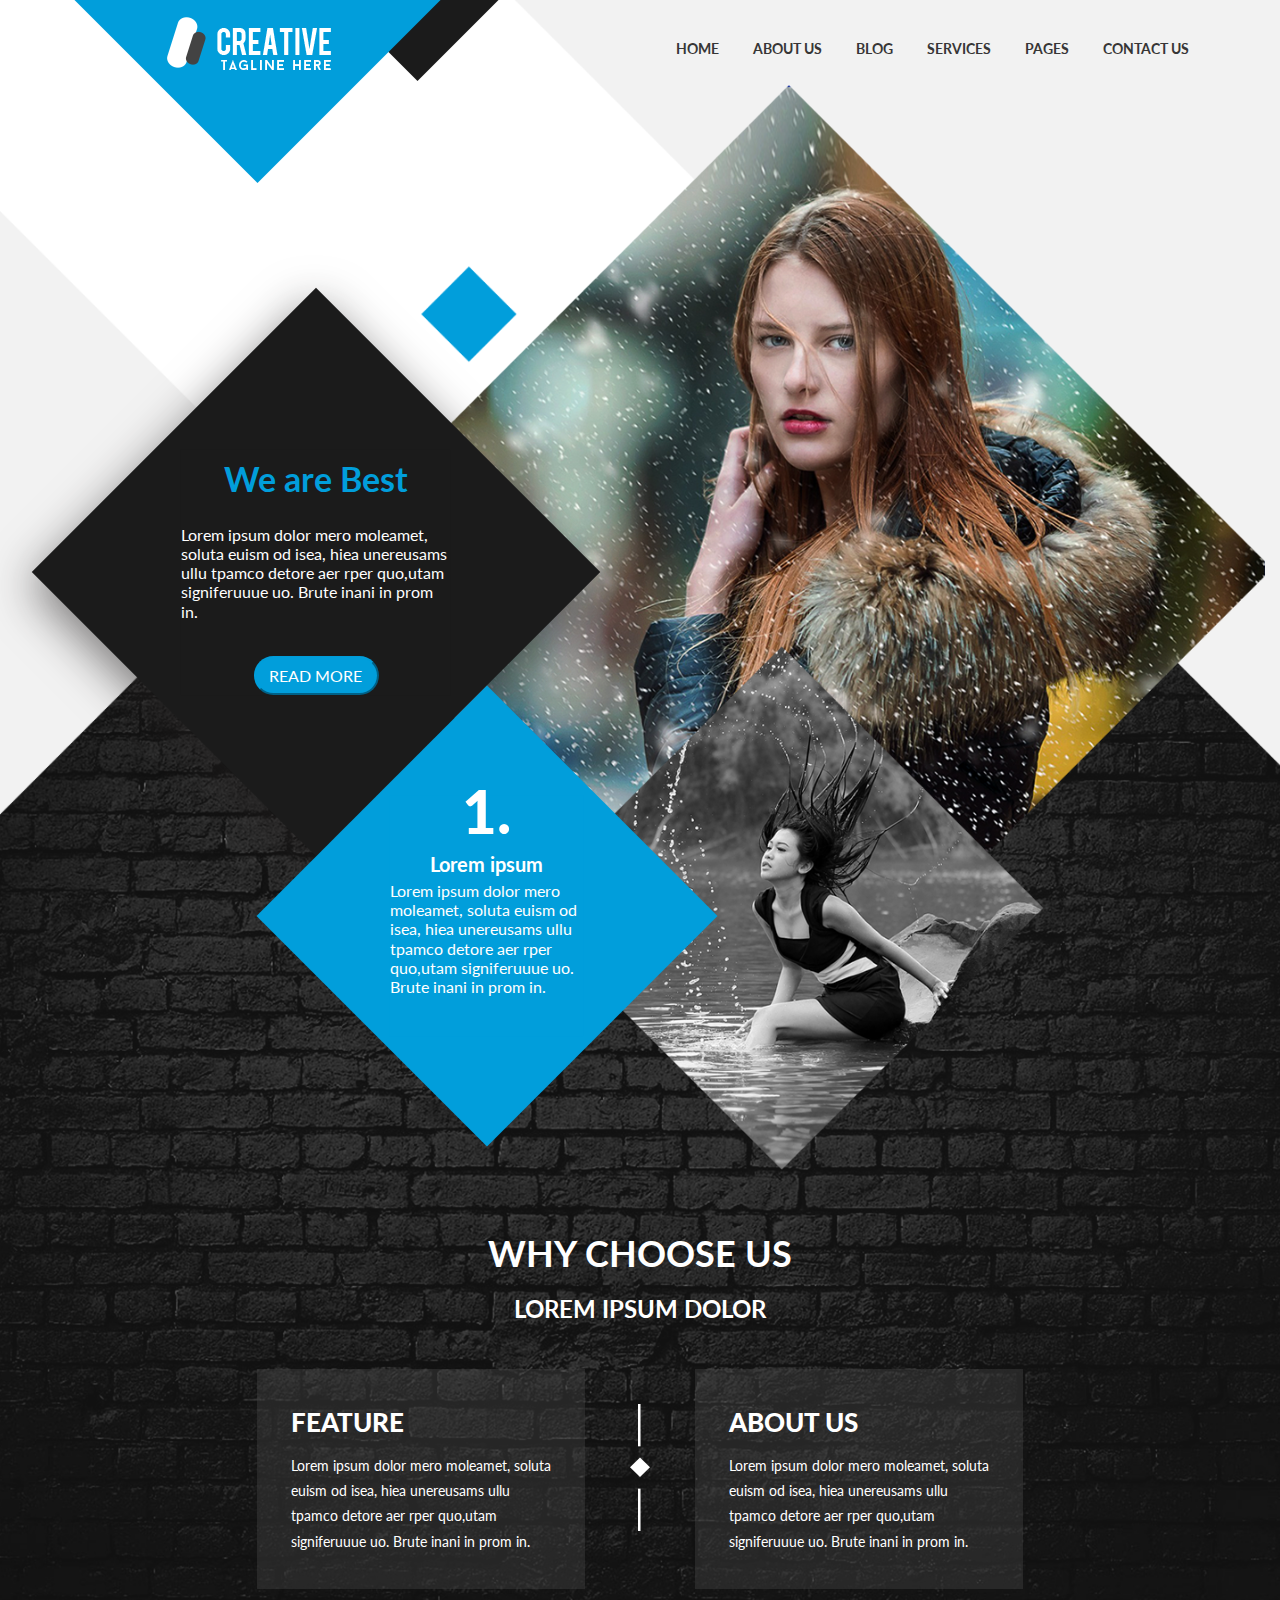
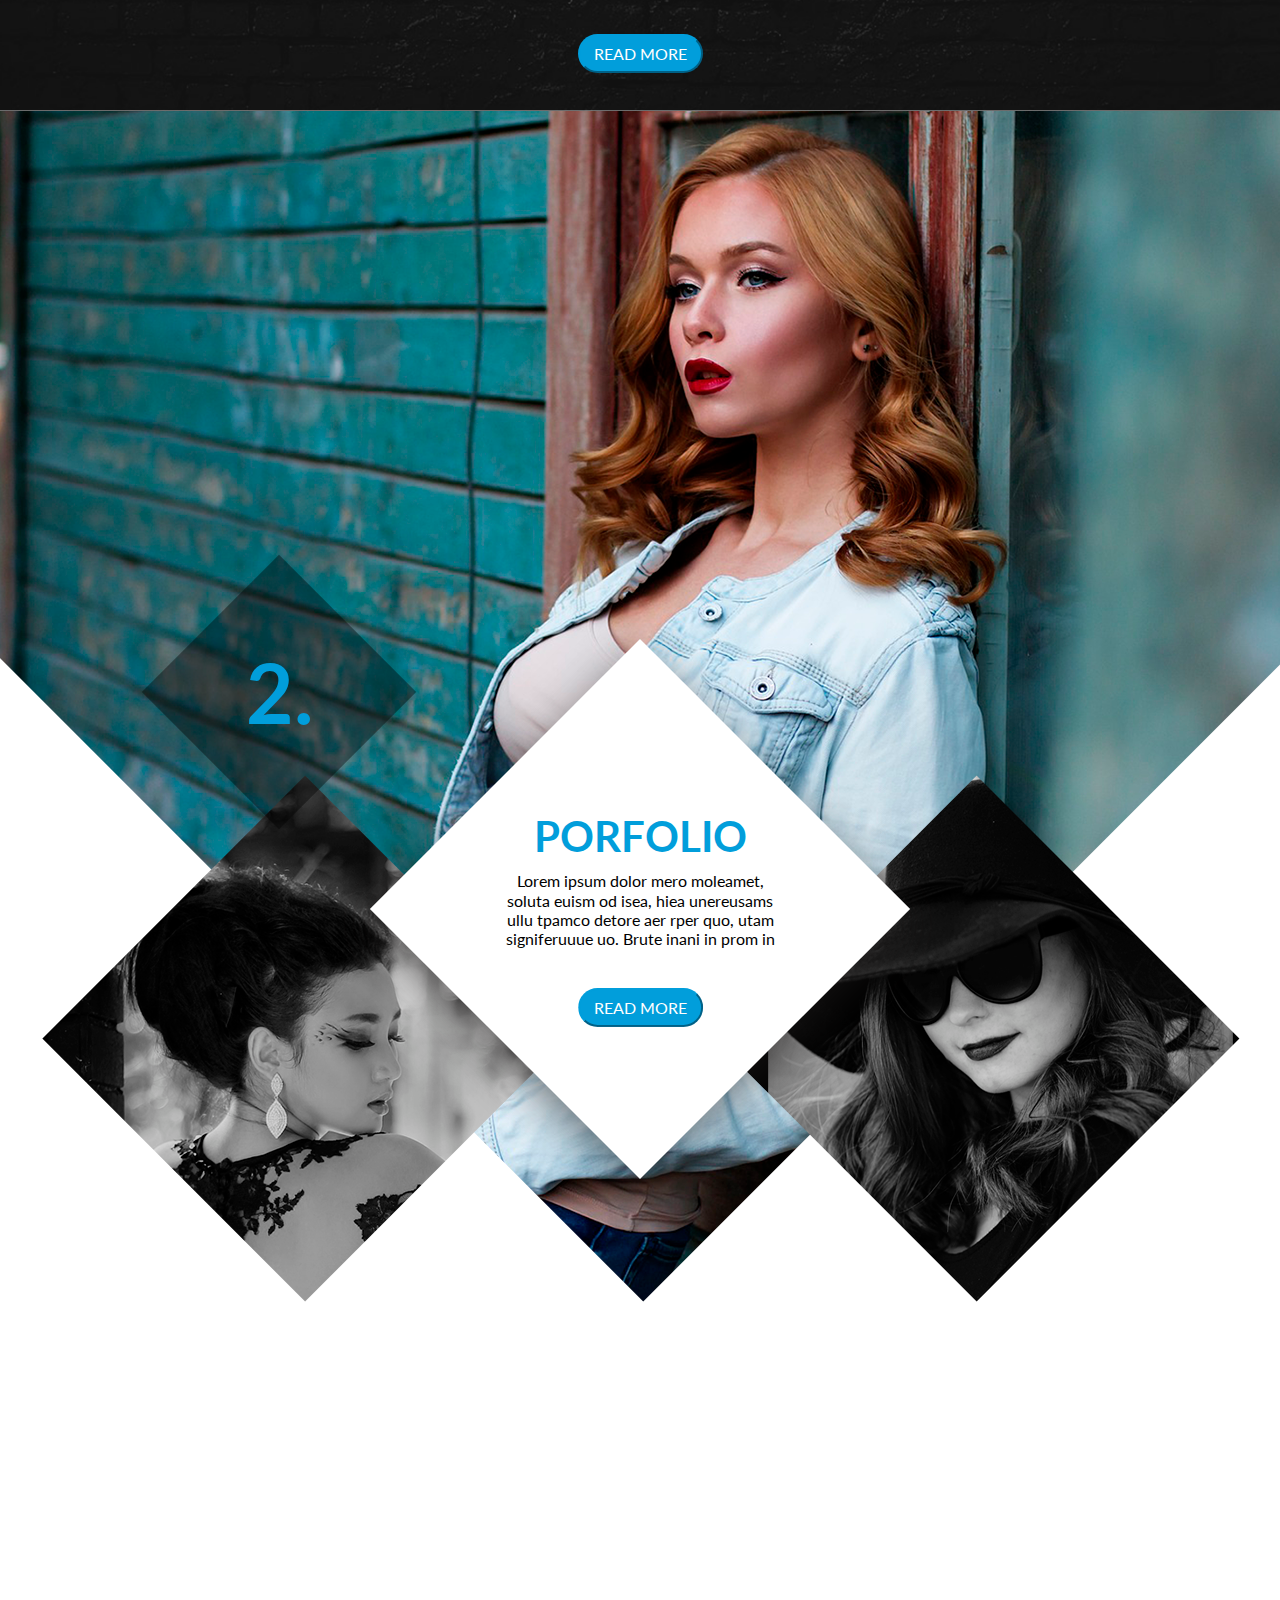
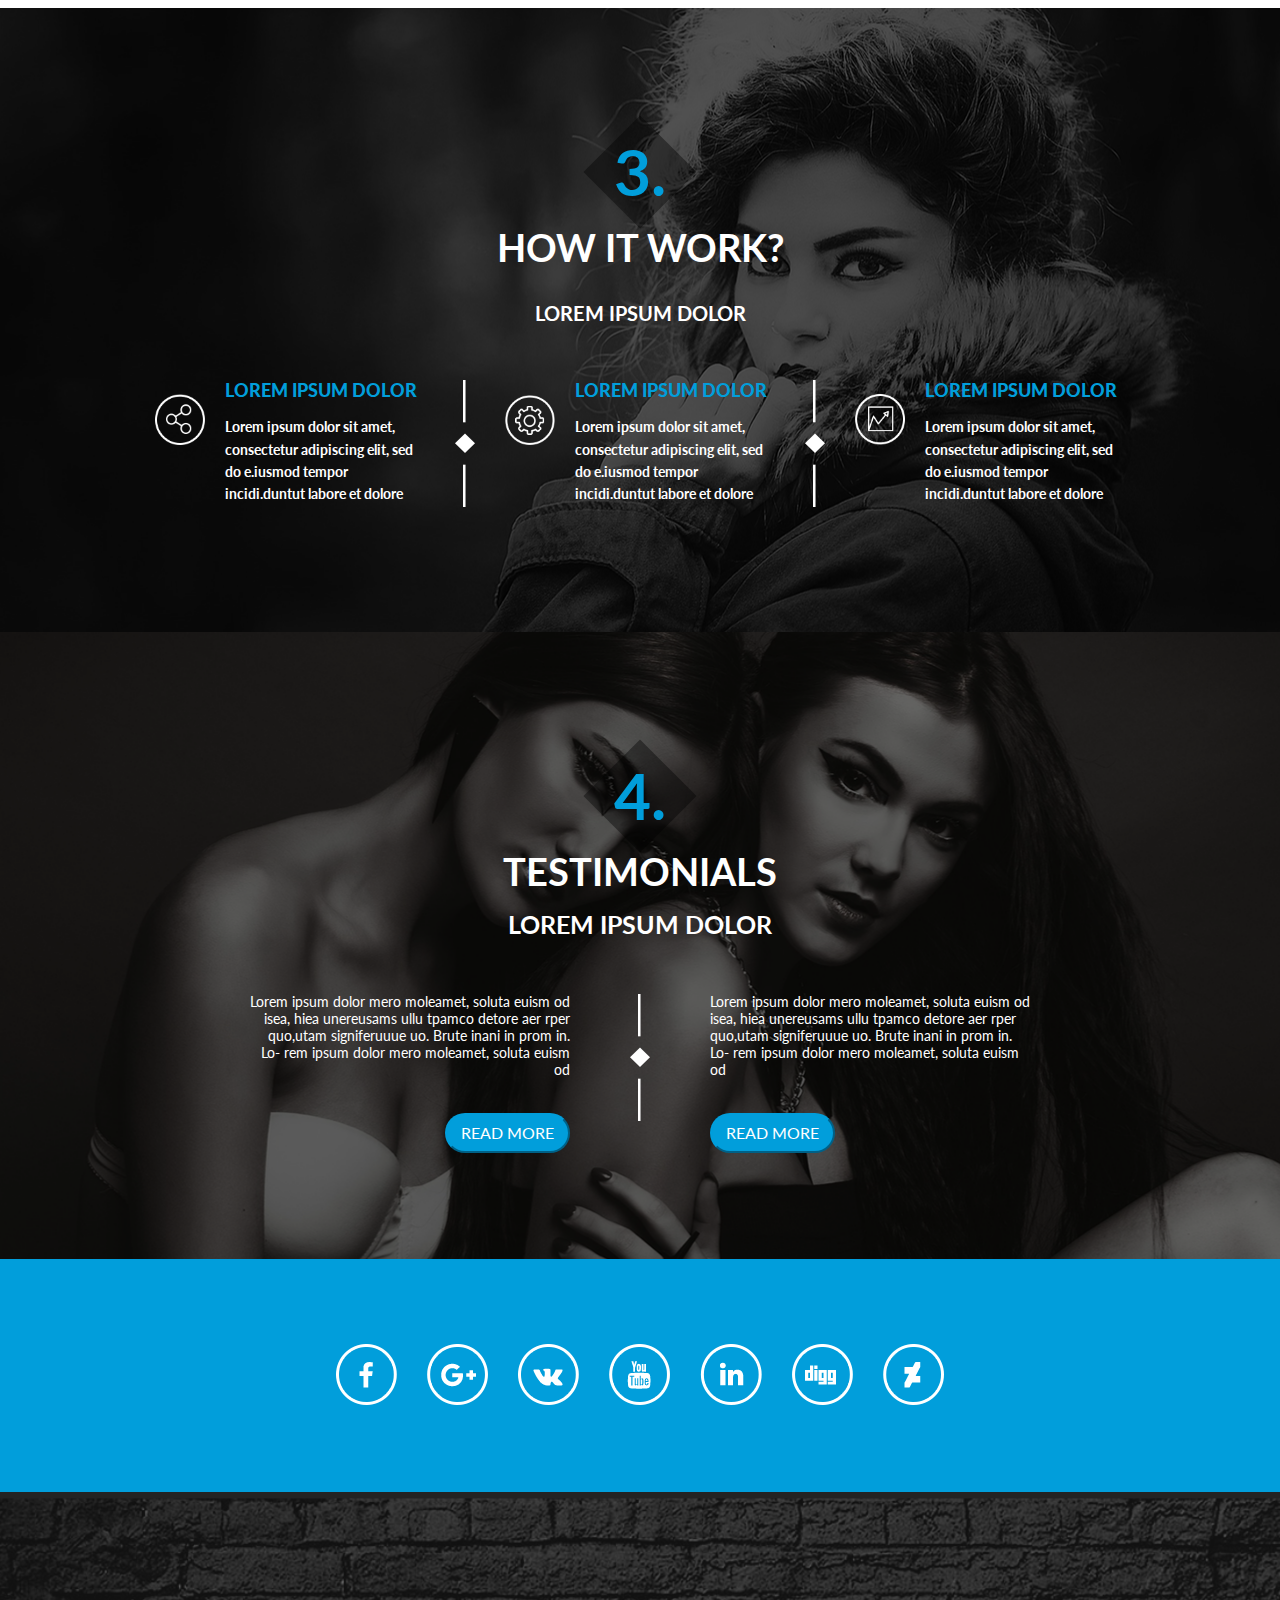
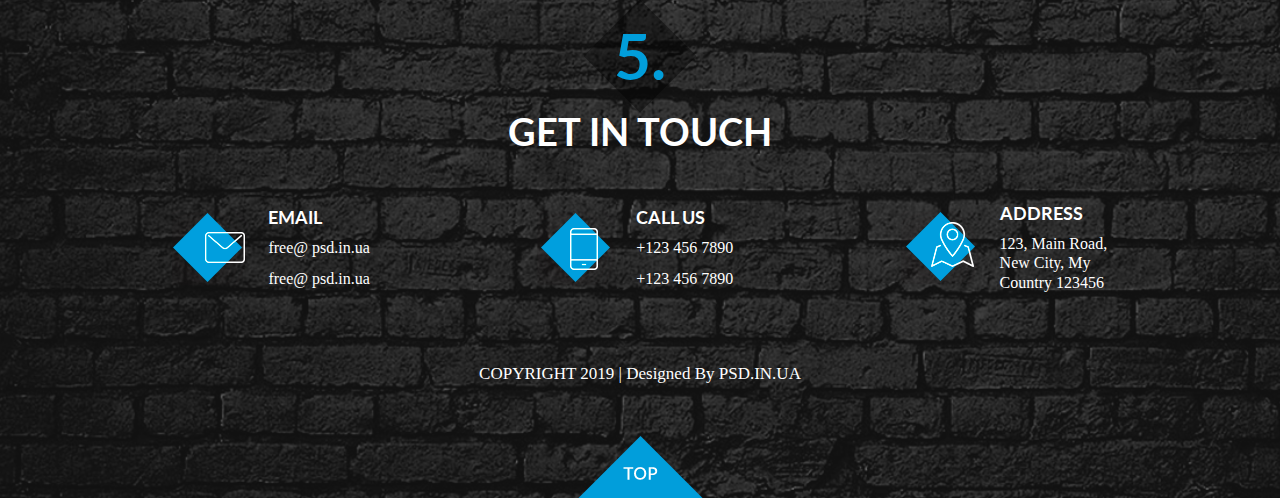
<file: index.html>
<!DOCTYPE html>
<html lang="en">
    <head>
    <meta charset="UTF-8">
    <title>sovremennyiy-maket-sayta-portfolio</title>
    <meta name="viewport" content="width=device-width, initial-scale=1">
    <link rel="stylesheet" href="css/style.css">
    <link rel="preconnect" href="https://fonts.googleapis.com">
    <link rel="preconnect" href="https://fonts.gstatic.com" crossorigin>
    <link href="https://fonts.googleapis.com/css2?family=Lato:ital,wght@0,300;0,400;0,700;0,900;1,300&display=swap" rel="stylesheet">
    </head>
<body>
    <header class="container_padding" >   
        <div class="container_header">
            <div>
                <a class="header_logo" href="#">
                    <img src="media/images/Logo.png" alt="logo"> 
                </a> 
            </div>
            <nav class="nav">
                <ul class="nav-ul">
                    <li class="nav-li"><a class="nav-link" href="#">Home</a></li>
                    <li class="nav-li"><a class="nav-link" href="#">About Us</a></li>
                    <li class="nav-li"><a class="nav-link" href="#">Blog</a></li>
                    <li class="nav-li"><a class="nav-link" href="#">Services</a></li>
                    <li class="nav-li"><a class="nav-link" href="#">Pages</a></li>
                    <li class="nav-li"><a class="nav-link" href="#">Contact Us</a></li>
                </ul>
            </nav>
        </div>
            <div class="we_are">
                <div class="black_square">
                    <div class="title_black">
                        <h4>We are Best</h4>
                        <p>
                            Lorem ipsum dolor  mero moleamet, soluta euism od isea, hiea unereusams ullu tpamco detore  aer rper quo,utam signiferuuue uo. Brute inani in prom in.
                        </p>
                        <div class="read-more-general">
                            <button class="read-more">Read More</button>
                        </div>
                    </div>   
                </div>
                <div class="we-are-img">
                    <img src="media/images/rectangle!123.png" alt="">    
                </div>
                <div class="blue_square">
                    <div class="title_blue">
                        <h3>1.</h3>
                        <h4>Lorem ipsum</h4>
                        <p>
                            Lorem ipsum dolor  mero moleamet, soluta euism od isea, hiea unereusams ullu tpamco detore  aer rper quo,utam signiferuuue uo. Brute inani in prom in.
                        </p>
                    </div>   
                </div>
            </div>    
        
        <div class="why-choose-us">
            <h2>Why Choose us</h2>
            <h4>Lorem ipsum dolor</h4>
            <div class="feature-about-us">
                <div class="feature">
                    <h3>Feature</h3>
                    <p>
                        Lorem ipsum dolor  mero moleamet, soluta euism od isea, hiea unereusams ullu tpamco detore  aer rper quo,utam signiferuuue uo. Brute inani in prom in.
                    </p>
                </div>
                <span class="line-square-one"></span>
                <div class="about-us">
                    <h3>About us</h3>
                    <p>Lorem ipsum dolor  mero moleamet, soluta euism od isea, hiea unereusams ullu tpamco detore  aer rper quo,utam signiferuuue uo. Brute inani in prom in.
                    </p>
                </div>
            </div>
            <div class="read-more-general more-general">
                <button class="read-more">Read More</button>
            </div>
        </div>
    </header>
    <main>
    <section class="porfolio">
        <div class="container_padding">
            <div class="number-two">
                <div class="number-two-rotate">
                <span>2.</span>
                </div>
            </div>
            <div class="white-square">
                <div class="title-white">
                    <h4>Porfolio</h4>
                    <p>
                        Lorem ipsum dolor  mero moleamet,
                        soluta euism od isea, hiea unereusams
                        ullu tpamco detore  aer rper quo, 
                        utam signiferuuue uo. Brute inani in prom in
                    </p>
                    <div class="read-more-general">
                        <button class="read-more">Read More</button>
                    </div>
                </div>   
            </div>
        </div>
    </section>
    <section class="how-work">
        <div class="how-it-work container_padding">
            <div class="number-third">
                <div class="rotate">
                    <span>3.</span>
                </div>
            </div>
            <h2>How it work?</h2>
            <h4>Lorem ipsum dolor</h4>
            <div class="about-lorem">
                <span class="line-square line-square-first "></span>
                <div class="inside-lorem">
                    <img src="media/images/Vector-Smart-Object1.png" alt="">
                    <div class="inside-about-work">
                        <h3>Lorem ipsum dolor</h3>
                        <p>
                            Lorem ipsum dolor sit amet, 
                            consectetur adipiscing elit, sed
                            do e.iusmod tempor 
                            incidi.duntut labore et dolore
                        </p>
                    </div>
                </div>
                <span class="line-square"></span>
                <div class="inside-lorem">
                    <img src="media/images/Vector-Smart-Object2.png" alt="">
                    <div class="inside-about-work">
                        <h3>Lorem ipsum dolor</h3>
                        <p>
                            Lorem ipsum dolor sit amet, 
                            consectetur adipiscing elit, sed
                            do e.iusmod tempor 
                            incidi.duntut labore et dolore
                        </p>
                    </div>
                </div>
                <span class="line-square line-square-two"></span>
                <div class="inside-lorem">
                    <img src="media/images/Vector-Smart-Object3.png" alt="">
                    <div class="inside-about-work">
                        <h3>Lorem ipsum dolor</h3>
                        <p>
                            Lorem ipsum dolor sit amet, 
                            consectetur adipiscing elit, sed
                            do e.iusmod tempor 
                            incidi.duntut labore et dolore
                        </p>
                    </div>
                </div>
            </div>
        </div>
    </section>
    <section class="testimonials">
        <div class="testimonials-block container_padding">
            <div class="number-four">
                <div class="rotate">
                    <span>4.</span>
                </div>
            </div>
            <h2>Testimonials</h2>
            <h4>Lorem ipsum dolor</h4>
            <div class="about-lorem">
                <div class="inside-testimonials-left">
                    <p>
                        Lorem ipsum dolor  mero moleamet, soluta euism od
                        isea, hiea unereusams ullu tpamco detore  aer rper
                        quo,utam signiferuuue uo. Brute inani in prom in. Lo-
                        rem ipsum dolor  mero moleamet, soluta euism od
                    </p>
                    <div class="read-more-general">
                        <button class="read-more">Read More</button>
                    </div>
                </div>
                <span class="line-square"></span>
                <div class="inside-testimonials-right">
                    <p>
                        Lorem ipsum dolor  mero moleamet, soluta euism od
                        isea, hiea unereusams ullu tpamco detore  aer rper
                        quo,utam signiferuuue uo. Brute inani in prom in. Lo-
                        rem ipsum dolor  mero moleamet, soluta euism od
                    </p>
                    <div class="read-more-general">
                        <button class="read-more">Read More</button>
                    </div>
                </div>
            </div>
        </div>
    </section>
    <footer>
        <div class="social container_padding">
            <ul class="social-icons">
                <li><a href="#"><img src="media/images/Facebook.png" alt=""></a></li>
                <li><a href="#"><img src="media/images/G+.png" alt=""></a></li>
                <li><a href="#"><img src="media/images/VK.png" alt=""></a></li>
                <li><a href="#"><img src="media/images/you.png" alt=""></a></li>
                <li><a href="#"><img src="media/images/in.png" alt=""></a></li>
                <li><a href="#"><img src="media/images/digg.png" alt=""></a></li>
                <li><a href="#"><img src="media/images/Zz.png" alt=""></a></li>
            </ul>
        </div>
        <div class="get-in-touch container_padding">
            <div class="nubmer-five">
                <div class="rotate">
                    <span>5.</span>
                </div>
            </div>
            <h2>Get in Touch</h2>
            <div class="contacts">
                <div class="get-in-touch-block">
                    <img src="media/images/email.png" alt="">
                    <div class="about-contact">    
                        <span>Email</span>
                        <a href="mailto:free@psd.in.ua">free@ psd.in.ua</a>
                        <a href="mailto:free@psd.in.ua">free@ psd.in.ua</a>
                    </div> 
                </div>
                <div class="get-in-touch-block">
                    <img src="media/images/call-us.png" alt="">
                    <div class="about-contact"> 
                        <span>Call Us</span>
                        <a href="tel:+123 456 7890">+123 456 7890</a>
                        <a href="tel:+123 456 7890">+123 456 7890</a>
                    </div>
                </div>
                <div class="get-in-touch-block">
                    <img src="media/images/address.png" alt="">
                    <div class="about-contact">
                        <span>Address</span>
                        <a href="https://www.google.com.ua/maps/search/123,
                            +Main+Road,+New+City,+My+Country+123456
                            /@-37.7193182,145.0249329,11.49z?hl=ru">
                            123, Main Road, New City, My Country 123456
                        </a>
                    </div>
                </div>
            </div>
            <p>
              COPYRIGHT 2019 | Designed By PSD.IN.UA  
            </p>
        </div>
        <a class="top" href="#"><img src="media/images/Top.png" alt=""></a>
    </footer>
    </main>
</body>
</html>
</file>
<file: css/style.css>
/* сброс стилей браузера */
html, body, div, span, applet, object, iframe,
 h1, h2, h3, h4, h5, h6, p, blockquote, pre,
 a, abbr, acronym, address, big, cite, code,
 del, dfn, em, font, img, ins, kbd, q, s, samp,
 small, strike, strong, sub, sup, tt, var,
 b, u, i, center,
 dl, dt, dd, ol, ul, li,
 fieldset, form, label, legend,
 table, caption, tbody, tfoot, thead, tr, th, td {
 margin: 0; /* нулевая граница */
 padding: 0; /* нулевые отступы */
 border: 0; /* больше всего для картинок в IE6 */
 outline: 0; /* точечная граница вокруг ссылок в Firefox */
 font-size: 100%;
 vertical-align: baseline;
 background: transparent;
 }

 * {
    box-sizing: border-box;
 }

 body {
 line-height: 1;
 }
 ol, ul {
 list-style: none; /* маркеры без кружочков */
 }
 blockquote, q {
 quotes: none;
 }
 blockquote:before, blockquote:after,
 q:before, q:after {
 content: '';
 content: none;
 }
 :focus {
 outline: 0; /* Firefox выделяет рамкой из точек все ссылки при нажатии */
 }
 ins {
 text-decoration: none;
 }
 del {
 text-decoration: line-through;
 }
 table {
 border-collapse: collapse; /* cellspacing="0" */
 border-spacing: 0;
} /* конец кода сброса стилей браузера */


body {
   font-family: 'Lato', sans-serif;
   background-color: #ffffff;
}

h1 {
   font: 700 36px/1.2 'Lato', sans-serif;
}
h2 {
   font: 700 28px/1.2 'Lato', sans-serif;
}
h3 {
   font: 900 24px/1.2 'Lato', sans-serif;
}
h4 {
   font: 700 16px/1.2 'Lato', sans-serif;
}
p {
  font: 400 14px/1.2 'Lato', sans-serif; 
}
header {
   background-image: url(..//media/images/Rectangle444.png);
   background-repeat: no-repeat;
   background-size: cover;
}

.container_padding {
   padding: 0 15px;
}
.container_header {
   display: flex;
   flex-flow: row wrap;
   justify-content: space-evenly;
}
 
.header_logo img { 
   margin: 0 auto;
   max-width: 425px;
   width: 100%;
}
/* .nav {
}  */
.nav-ul {
   display: flex;
   flex-flow: row wrap;
   justify-content:center;
}
.nav-li {
   padding: 40px 10px 10px;
   text-align: center;
}
.nav-link {
   font: 700 14px/1.2 'Lato', sans-serif; 
   color: #373636;
   font-weight: bold;
   text-transform: uppercase;
   text-decoration: none;
}
.we_are {
   display: flex;
   justify-content: center;
   flex-flow: row wrap;
}

.we-are-img {
   text-align: right;
}
.we_are img {
   max-width: 960px;
   width: 78%;
 
}
.black_square {
   transform: rotate(-45deg);
   background-color: #1b1b1b;
   width: 228px;
   height: 228px;
   margin: 60px auto 20px;
   box-shadow: -11.326px 8.229px 46px 0px rgba(35, 31, 32, 0.57);
   overflow: hidden;
   display: flex;
   align-items: center;
   justify-content: center;
   /* width: 402px */
}
.title_black {
   transform: rotate(45deg);
   max-width: 194px;
   width:100%;
   background-color: #1b1b1b;
   margin: 0 auto;
}
.title_black h4 {
   font-size: 22px;
   text-align: center;
   color: #019edb;
   margin: 10px 0;
}

.title_black p {
   color: #ffffff; 
}
.read-more-general {
   display: block;
   text-align: center;
}
.read-more {
   font: 400 14px/1.2 'Lato', sans-serif;
   text-align: center;
   color: #ffffff;
   text-transform: uppercase;
   border-radius: 50px;
   width: 100px;
   background-color: #019edb;
   border-color: #019edb;
   margin: 9px auto 10px;
   padding: 4px 0;
}
.blue_square {
   transform: rotate(-45deg);
   background-color: #019edb;
   width: 248px;
   height: 248px;
   display: flex;
   align-items: center;
   justify-content: center;
   margin: 50px auto 60px;
   overflow: hidden;
   /* width:326px; */
}
.title_blue {
   transform: rotate(45deg);
   max-width: 194px; 
   width:100%;
   background-color: #019edb;
   margin: 0 auto;
   text-align: center;
}
.title_blue h3 {
   display: block;
   font-size: 60px;
   text-align: center;
   color: #ffffff;
   margin-top: -20px;
}
.title_blue h4 {
   font-size: 16px;
   text-align: center;
   color: #ffffff;
   margin: 5px 0;
   
}
.title_blue p {
   color: #ffffff; 
   padding-bottom: 40px;
}
.why-choose-us {
   color: #ffffff;
}
.why-choose-us h4,
.why-choose-us h2 {
   text-transform: uppercase;
   text-align: center;  
}
.why-choose-us h4 {
   font-size: 16px;
}
.about-us,
.feature {
   padding: 20px 20px;
   background-color: rgba(69, 69, 69, 0.4);
   text-align: left;
   max-width: 322px;
   width: 100%;
   margin: 10px auto;
}
.about-us h3,
.feature h3 {
   text-transform: uppercase;
   font-size: 18px;
   text-align: left;
   margin-bottom: 15px;
}
 .feature-about-us {
   display: flex;
   justify-content: center;
   flex-flow: row wrap;
} 
main {
   background-color: #ffffff;
}
.porfolio {
   background-image: url(..//media/images/Layer-5.png);
   background-repeat: no-repeat;
   background-position: 43% 7%;
   padding: 1px 0;
}
.number-two {
   transform: rotate(-45deg);
   background-color: rgba(0, 0, 0, 0.4);
   width: 140px;
   height: 140px;
   display: flex;
   align-items: center;
   justify-content: center;
   margin: 60px 30px;
   overflow: hidden;
}
.number-two-rotate {
   transform: rotate(45deg);
}
.number-two-rotate span {
   font-family: 'Lato', sans-serif;
   font-weight: 700; 
   font-size: 60px;
   text-align: center;
   color: #019edb;
}
.white-square {
   transform: rotate(-45deg);
   background-color: #ffffff;
   width: 230px;
   height: 230px;
   margin: 40px auto 60px;
   box-shadow: -11px 8px 46px 0px rgba(35, 31, 32, 0.57);
   overflow: hidden;
   display: flex;
   align-items: center;
   justify-content: center;
}
.title-white {
   transform: rotate(45deg);
   width: 194px;
   background-color: #ffffff;
   margin: 0 auto;
   text-align: center;
}
.title-white h4{
   text-transform: uppercase;
   font-size: 28px;
   color: #019edb;
   margin-top: 20px;
   margin-bottom: 10px;
   
}
.title-white p {
   color: #000000;
}
.number-third,
.number-four,
.nubmer-five {
   background-color: rgba(0, 0, 0, 0.4);
   max-width: 80px;
   width: 100%;
   height: 80px;
   display: flex;
   align-items: center;
   justify-content: center;
   margin: 20px auto -10px;
   overflow: hidden;
   position: absolute;
   left: 50%;
   top: -4px;
   transform: translateX(-50%) rotate(-45deg);
}

.rotate {
   transform: rotate(45deg);
}
.rotate span {
   font-family: 'Lato', sans-serif;
   font-weight: 700; 
   font-size: 28px;
   text-align: center;
   color: #019edb;
}
.how-work {
   background-image: url(..//media/images/Background666.png);
   background-repeat: no-repeat;
   background-position: 65% 50%;
}

.how-it-work,
.get-in-touch,
.testimonials-block { 
   position: relative;
   padding-top: 90px;
}
.how-it-work h2 {
   font-size: 28px;
   color: #ffffff;
   font-weight: 700;
   text-transform: uppercase;
   text-align: center;
   position: relative;
   z-index: 5;
}
.how-it-work h4 {
   font: 700 20px/1.2 'Lato', sans-serif;
   color: #ffffff;
   text-transform: uppercase;
   text-align: center;
   margin-top: 15px;
   position: relative;
   z-index: 1;
}
.about-lorem {
  display: flex;
  flex-flow: row wrap;
  justify-content:center;
  margin-top: 55px;
}
.inside-lorem {
   text-align: left;
   margin: 0 10px 20px;
   display: flex;
   align-items: center;
}
.inside-about-work {
   width: 200px;
}

.inside-lorem img {
   max-width: 50px;
   width: 100%;
   display: block;
   padding-bottom: 60px;
   margin-right: 10px;
   margin-top: 14px;
}
.inside-lorem h3 {
   text-transform: uppercase;
   color: #019edb;
   font-size: 18px;
   text-align: left;
   margin: 0 auto 15px;
}
.inside-lorem p {
   font: 700 14px/1.2 'Lato', sans-serif;
   color: #ffffff;

}
.testimonials {
   background-image: url(..//media/images/Layer-3.png);
   background-repeat: no-repeat;
   background-position: 57% 0%;
   padding: 0px 0px 15px;
} 

.testimonials-block h2{
   font-size: 28px;
   color: #ffffff;
   font-weight: 700;
   text-transform: uppercase;
   text-align: center;
   position: relative;
   z-index: 5;
}

.testimonials-block h4 {
   font: 700 20px/1.2 'Lato', sans-serif;
   color: #ffffff;
   text-transform: uppercase;
   text-align: center;
   margin-top: 15px;
   position: relative;
   z-index: 5;
}
.inside-testimonials-right,
.inside-testimonials-left {
   text-align: center;
   font: 700 14px/1.2 'Lato', sans-serif;
   color: #ffffff;
   padding: 15px;
   max-width: 300px;
   width: 100%;
   margin: 0 auto;
}
.social {
   background-color:#019edb;
} 
.social-icons {
   display: flex;
   flex-flow: row wrap;
   justify-content: space-between;
   
}
.social-icons li {
   display: inline-block;
   list-style-type: none; 
   margin: 25px 15px;
}
.social-icons li a {
   border-bottom: none;
}
/* .social-icons li img {
   margin: 26px;
} */

footer {
   background-image: url(..//media/images/Layer0000010.png);
   background-repeat: no-repeat;
   background-size: cover;
}
.get-in-touch h2 {
   font-size: 28px;
   color: #ffffff;
   font-weight: 700;
   text-transform: uppercase;
   text-align: center;
   position: relative;
   z-index: 5;
}
.get-in-touch p {
   display: block;
   font-size: 17px;
   font-family: "Times New Roman";
   color: #ffffff;
   line-height: 1.4;
   text-align: center;
   margin: 50px auto;
   clear: left;
}
.contacts {
   display: flex;
   flex-flow: row wrap;
   justify-content: center;
}
.top img {
   display: block;
   margin: 30px auto 0;
}
.about-contact {
   margin-left: 20px;
   display: flex;
   flex-direction: column;
   max-width: 108px;
}
.get-in-touch-block {  
   display: flex;
   align-items: center;
   margin: 50px 10px 20px;
}
.get-in-touch-block img {
   max-width: 100%;
}
.get-in-touch-block span {
   font-weight: 700;
   font-size: 18px;
   font-family: "Lato";
   color: rgb(255, 255, 255);
   text-transform: uppercase;
}  
.get-in-touch-block a {
   font-size: 16px;
   font-family: "Times New Roman";
   color: rgb(255, 255, 255);
   line-height: 1.2;
   text-decoration: none;
   margin-top: 12px;
}
 
@media screen and (min-width: 769px) {
   .black_square {
      width: 300px;
      height: 300px;
      margin: 75px auto 0;
   }

   .title_black {
      max-width: 220px;
   }

   .title_black h4 {
      font-size: 30px;
   }

   .title_black p {
      font-size: 16px;
      margin-bottom: 35px;
   }

   .read-more {
      width: 125px;
      font-size: 16px;
      padding: 8px 0;
      margin: 24px auto 10px;
   }

   .blue_square {
      width: 260px;
      height: 260px;
   }

   .title_blue h4 {
      font-size: 20px;
   }

   .title_blue p {
      font-size: 16px;
      text-align: left;
   }
 
   .why-choose-us h2 {
      font-size: 32px;
   }

   .why-choose-us h4 {
      font-size: 20px;
   }

   .about-us,
   .feature {  
      font-size: 22px;
   }

   .more-general {
      padding-bottom: 35px;
   }

   .line-square-one {
      display: block;
      background-image: url(..//media/images/Rectangle\ 4\ copy.png);
      background-repeat: no-repeat;
      width: 20px;
      margin-top: 30px;
   }

   .line-square {
      display: block;
      background-image: url(..//media/images/Rectangle\ 4\ copy.png);
      background-repeat: no-repeat;
      width: 20px;
   }

   .number-two {
      width: 188px;
      height: 188px;
      margin: 60px 60px;
   }

   .number-two-rotate span {
      font-size: 82px;
   }

   .white-square {
      width: 320px;
      height: 320px;
      margin-bottom: 100px;
   }

   .title-white {
      width: 226px;
   }

   .title-white h4{
      font-size: 34px;
   }
   
   .number-third,
   .number-four,
   .nubmer-five {
      margin-top: 45px;
   }

   .how-it-work, 
   .get-in-touch, 
   .testimonials-block {
      position: relative;
      padding-top: 155px;
   }

   .rotate span{
      font-size: 64px;
   }

   .get-in-touch h2,
   .testimonials-block h2,
   .how-it-work h2 {
      font-size: 34px;
   }

   .inside-testimonials-left {
      text-align: right;
      padding: 0;
   }

   .inside-testimonials-left div {
      text-align: right;
   }

   .inside-testimonials-right {
      text-align: left;
      padding: 0;
   }

   .inside-testimonials-right div {
      text-align: left;
   }

   .inside-lorem p {
      line-height: 1.6;
   }

   .social {
      padding: 50px 0;
   }
}

@media screen and (min-width: 920px) {
   .line-square-first {
      display: none;
   }
}

@media screen and (min-width: 1024px) {
   header {
      background-size: cover;
   }
   .nav-li {
      padding: 40px 17px 10px;
   }

   .nav {
      margin-left: 50px;
   }

   .we_are {
      display: block;
      position: relative;
   }

   .title_black h4 {
      font-size: 34px;
      margin-bottom: 25px;
   }

   .title_black {
      max-width: 270px;
   }

   .black_square {
      width: 320px;
      height: 320px;
      position: absolute;
      top: 310px;
      left: 115px;
      margin: 0;
   }

   .we_are img {
   margin-bottom: 60px;
   }

   .blue_square {
      width: 280px;
      height: 280px;
      position: absolute;
      top: 609px;
      left: 281px;
      margin: 0;
   }

   .why-choose-us h2 {
      font-size: 36px;
      margin-bottom: 20px;
   }

   .why-choose-us h4 {
      font-size: 24px;
   }

   .about-us, 
   .feature {
      margin: 45px;
      max-width: 328px;
      height: 220px;
      padding: 38px 34px 52px;
   }

   .about-us h3, 
   .feature h3 {
      font-size: 26px;
   }

   .about-us p, 
   .feature p {
      line-height: 1.8;
   }

   .line-square-one {
      margin-top: 80px;
   }

   .more-general {
      padding-bottom: 0;
   }

   .read-more {
     margin: 0 auto; 
   }

   .why-choose-us {
      padding-bottom: 38px;
   }

   .porfolio {
      background-position: 50% 0%;
      padding: 308px 0;
   }

   .number-two {
      width: 194px;
      height: 194px;
      margin: 176px 0 -71px 167px;
   }

   .white-square {
      width: 382px;
      height: 382px;
      margin: 0px auto 200px;
   }

   .title-white {
      width: 270px;
   }

   .title-white h4 {
      font-size: 42px;
   }

   .title-white p {
      font-size: 16px;
      margin-bottom: 40px;
   }

   .number-third, 
   .number-four, 
   .nubmer-five {
      margin-top: 128px;
   }

   .how-it-work, 
   .get-in-touch, 
   .testimonials-block {
      padding-top: 217px;
   }

   .testimonials {
      padding: 0;
   }
   .get-in-touch h2,
   .testimonials-block h2, 
   .how-it-work h2 {
      font-size: 38px;
  }

   .how-it-work h4 {
      margin-top: 30px;
   }

   .about-lorem {
      padding-bottom: 106px;
   }
   .inside-lorem img {
      margin-right: 20px;
   }

   .line-square {
      margin: 0 20px;
   }

   .testimonials-block h4 {
      font-size: 25px;
   }

   .inside-testimonials-right, 
   .inside-testimonials-left {
      max-width: 320px;
   }

   .inside-testimonials-left {
      margin-right: 40px;
      padding: 0;
   }

   .inside-testimonials-left p {
      margin-bottom: 35px;
   }

   .inside-testimonials-right {
      margin-left: 40px;
      padding: 0;
   }

   .inside-testimonials-right p {
      margin-bottom: 35px;
   }

   .social-icons {
      justify-content: center;
   }
   .social-icons li {
      margin: 35px 15px;
   }

   .contacts {
      justify-content: space-evenly;
   }
} 

@media screen and (min-width: 1280px) {
   .nav {
      margin-left: 102px;
   }

   .black_square {
      width: 402px;
      height: 402px;
      position: absolute;
      top: 186px;
      left: 100px;
   }

   .we_are img {
      margin-top: -100px;
   }

   .blue_square {
      width: 326px;
      height: 326px;
      top: 568px;
      left: 309px;
   }
}
</file>
